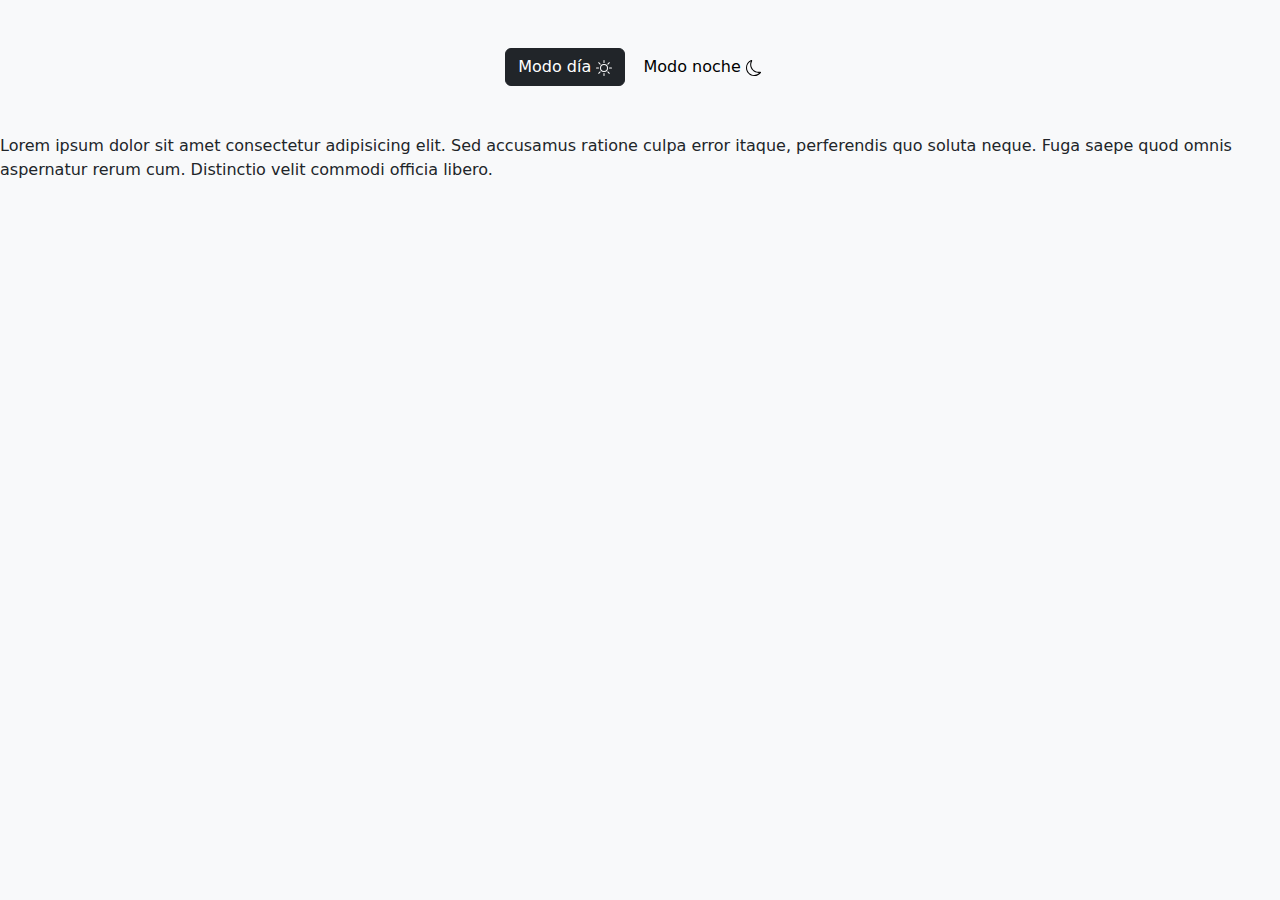
<file: Ejercicio1/Index.html>
<!DOCTYPE html>
<html lang="en">
<head>
    <meta charset="UTF-8">
    <meta name="viewport" content="width=device-width, initial-scale=1.0">
    <title>Document</title>
    <link href="https://cdn.jsdelivr.net/npm/bootstrap@5.3.3/dist/css/bootstrap.min.css" rel="stylesheet" integrity="sha384-QWTKZyjpPEjISv5WaRU9OFeRpok6YctnYmDr5pNlyT2bRjXh0JMhjY6hW+ALEwIH" crossorigin="anonymous">
    <script src="https://cdn.jsdelivr.net/npm/bootstrap@5.3.3/dist/js/bootstrap.bundle.min.js" integrity="sha384-YvpcrYf0tY3lHB60NNkmXc5s9fDVZLESaAA55NDzOxhy9GkcIdslK1eN7N6jIeHz" crossorigin="anonymous"></script>
</head>
<body class="bg-light">
    <div id="botones" class="container-fluid p-5 text-center">
        <button id="btn-light" class="btn btn-dark">
            <label>Modo día</label>
            <svg xmlns="http://www.w3.org/2000/svg" width="16" height="16" fill="currentColor" class="bi bi-brightness-high" viewBox="0 0 16 16">
                <path d="M8 11a3 3 0 1 1 0-6 3 3 0 0 1 0 6m0 1a4 4 0 1 0 0-8 4 4 0 0 0 0 8M8 0a.5.5 0 0 1 .5.5v2a.5.5 0 0 1-1 0v-2A.5.5 0 0 1 8 0m0 13a.5.5 0 0 1 .5.5v2a.5.5 0 0 1-1 0v-2A.5.5 0 0 1 8 13m8-5a.5.5 0 0 1-.5.5h-2a.5.5 0 0 1 0-1h2a.5.5 0 0 1 .5.5M3 8a.5.5 0 0 1-.5.5h-2a.5.5 0 0 1 0-1h2A.5.5 0 0 1 3 8m10.657-5.657a.5.5 0 0 1 0 .707l-1.414 1.415a.5.5 0 1 1-.707-.708l1.414-1.414a.5.5 0 0 1 .707 0m-9.193 9.193a.5.5 0 0 1 0 .707L3.05 13.657a.5.5 0 0 1-.707-.707l1.414-1.414a.5.5 0 0 1 .707 0m9.193 2.121a.5.5 0 0 1-.707 0l-1.414-1.414a.5.5 0 0 1 .707-.707l1.414 1.414a.5.5 0 0 1 0 .707M4.464 4.465a.5.5 0 0 1-.707 0L2.343 3.05a.5.5 0 1 1 .707-.707l1.414 1.414a.5.5 0 0 1 0 .708"/>
            </svg>
        </button>
        <button id="btn-dark" class="btn btn-light">
            <label>Modo noche</label>
            <svg xmlns="http://www.w3.org/2000/svg" width="16" height="16" fill="currentColor" class="bi bi-moon" viewBox="0 0 16 16">
                <path d="M6 .278a.77.77 0 0 1 .08.858 7.2 7.2 0 0 0-.878 3.46c0 4.021 3.278 7.277 7.318 7.277q.792-.001 1.533-.16a.79.79 0 0 1 .81.316.73.73 0 0 1-.031.893A8.35 8.35 0 0 1 8.344 16C3.734 16 0 12.286 0 7.71 0 4.266 2.114 1.312 5.124.06A.75.75 0 0 1 6 .278M4.858 1.311A7.27 7.27 0 0 0 1.025 7.71c0 4.02 3.279 7.276 7.319 7.276a7.32 7.32 0 0 0 5.205-2.162q-.506.063-1.029.063c-4.61 0-8.343-3.714-8.343-8.29 0-1.167.242-2.278.681-3.286"/>
            </svg>
        </button>
    </div>

    <p>Lorem ipsum dolor sit amet consectetur adipisicing elit. Sed accusamus ratione culpa error itaque, perferendis quo soluta neque. Fuga saepe quod omnis aspernatur rerum cum. Distinctio velit commodi officia libero.</p>
    <script src="https://ajax.googleapis.com/ajax/libs/jquery/3.7.1/jquery.min.js"></script>
    <script src="index.js"></script>
</body>
</html>
</file>
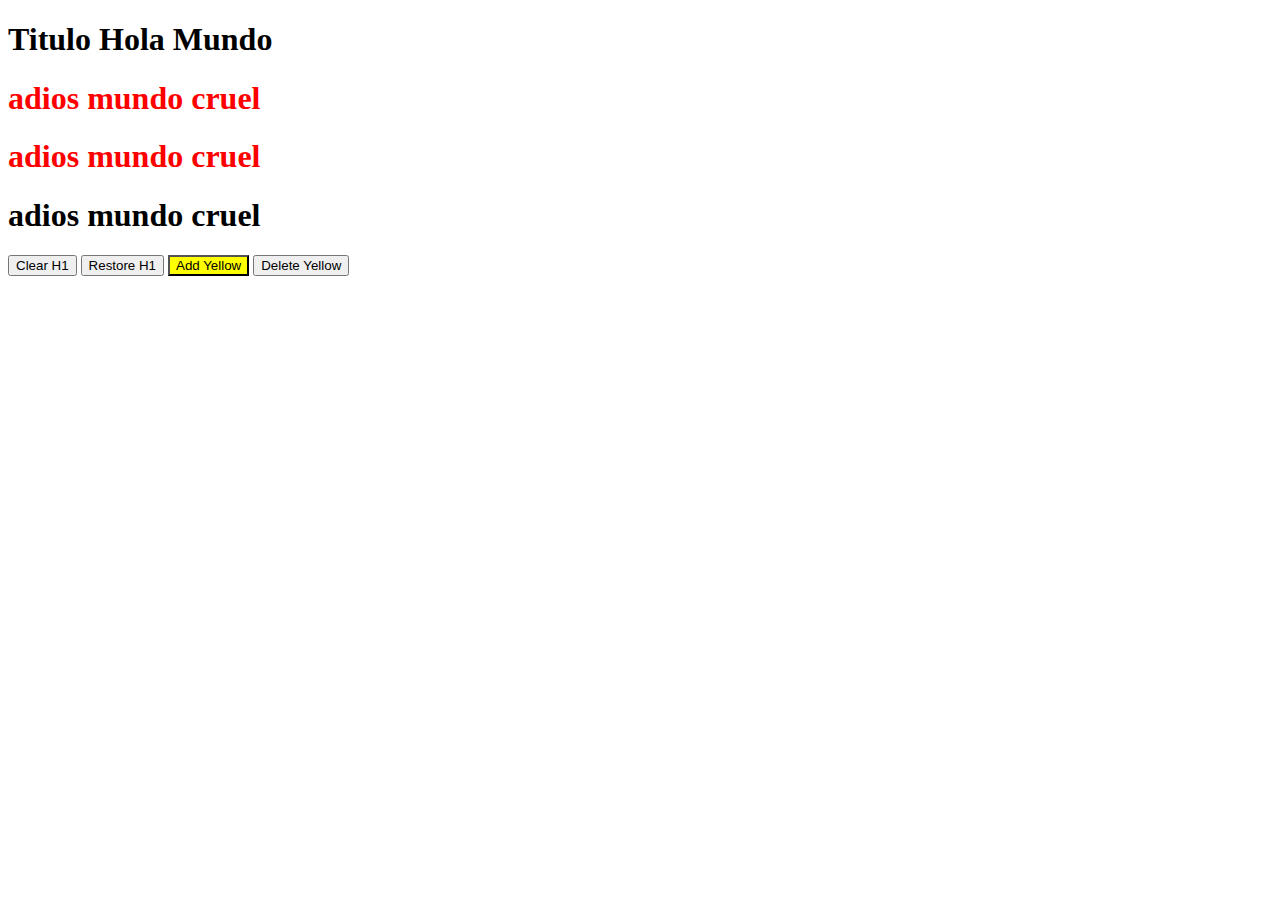
<file: Prueba1/index.html>
<!DOCTYPE html>
<html lang="en">
  <head>
    <meta charset="UTF-8" />
    <meta name="viewport" content="width=device-width, initial-scale=1.0" />
    <title>Hola Mundo</title>
    <link href="index.css" rel="stylesheet" />
  </head>
  <body>
    <h1 id="page-title">Hola Mundo</h1>
    <h1 class="red">otro h1</h1>
    <h1 class="red">otro h1</h1>
    <h1>otro h1</h1>
    <button id="btn-clear">Clear H1</button>
    <button id="btn-restore">Restore H1</button>
    <button class="btn-yellow" id="add-yellow">Add Yellow</button>
    <button id="delete-yellow">Delete Yellow</button>
    <script src="https://ajax.googleapis.com/ajax/libs/jquery/3.7.1/jquery.min.js"></script>
    <script src="index.js"></script>
  </body>
</html>
</file>
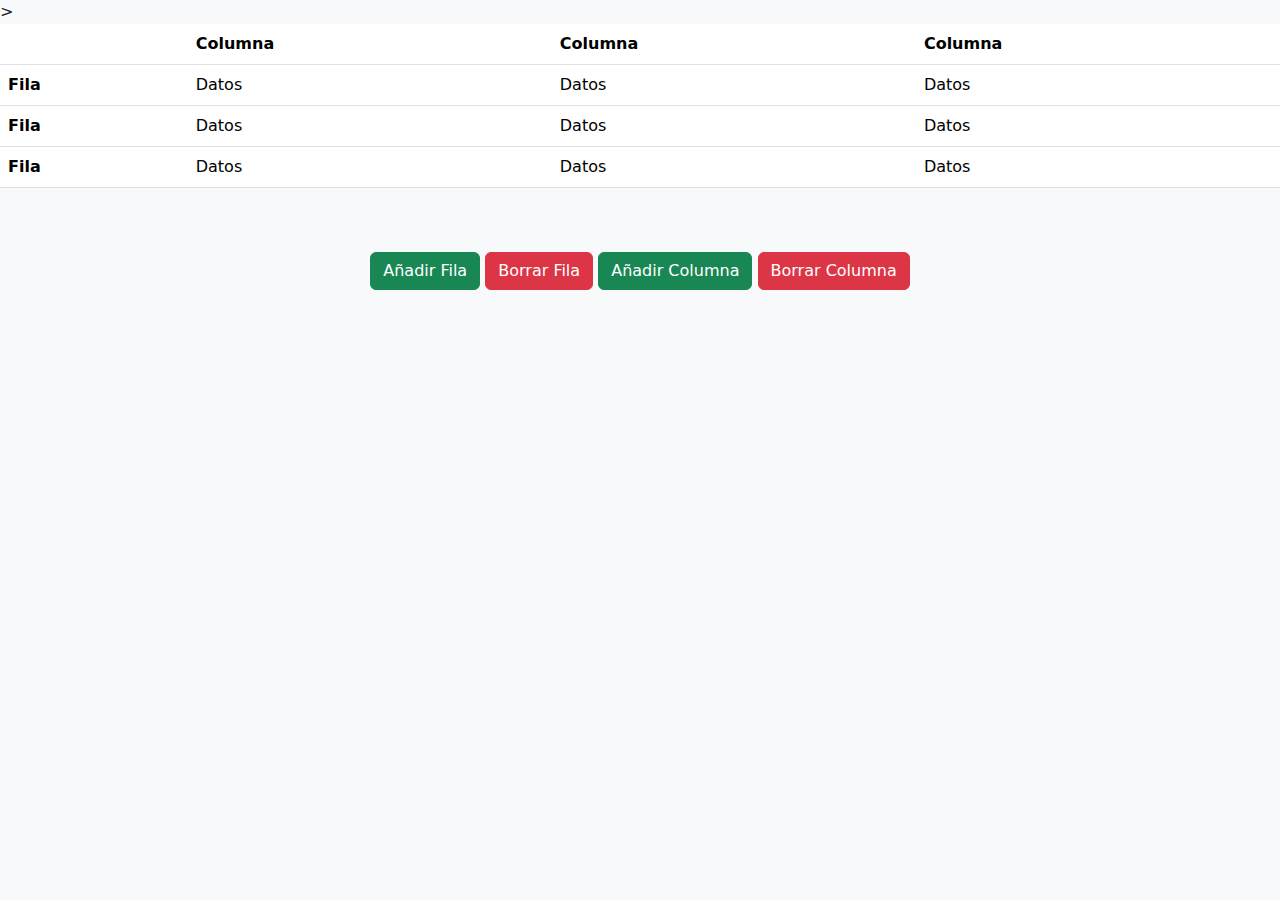
<file: Ejercicio1/EjercicioTablasDinamicas/index.html>
<!DOCTYPE html>
<html lang="en">
<head>
    <meta charset="UTF-8">
    <meta name="viewport" content="width=device-width, initial-scale=1.0">
    <title>Document</title>
    <link href="https://cdn.jsdelivr.net/npm/bootstrap@5.3.3/dist/css/bootstrap.min.css" rel="stylesheet" integrity="sha384-QWTKZyjpPEjISv5WaRU9OFeRpok6YctnYmDr5pNlyT2bRjXh0JMhjY6hW+ALEwIH" crossorigin="anonymous">
    <script src="https://cdn.jsdelivr.net/npm/bootstrap@5.3.3/dist/js/bootstrap.bundle.min.js" integrity="sha384-YvpcrYf0tY3lHB60NNkmXc5s9fDVZLESaAA55NDzOxhy9GkcIdslK1eN7N6jIeHz" crossorigin="anonymous"></script>
</head>
<body class="bg-light">

    <table class="table">
        <thead>
          <tr>
            <th scope="col"></th>></th>
            <th scope="col">Columna</th>
            <th scope="col">Columna</th>
            <th scope="col">Columna</th>
          </tr>
        </thead>
        <tbody>
          <tr>
            <th scope="row">Fila</th>
            <td>Datos</td>
            <td>Datos</td>
            <td>Datos</td>
          </tr>
          <tr>
            <th scope="row">Fila</th>
            <td>Datos</td>
            <td>Datos</td>
            <td>Datos</td>
          </tr>
          <tr>
            <th scope="row">Fila</th>
            <td>Datos</td>
            <td>Datos</td>
            <td>Datos</td>
          </tr>
        </tbody>
    </table>
    
    <div id="botones" class="container-fluid p-5 text-center">
        <button id="btn-add-fila" class="btn btn-success">
            Añadir Fila              
        </button>
        <button id="btn-remove-fila" class="btn btn-danger">
            Borrar Fila
        </button>
        <button id="btn-add-col" class="btn btn-success">
            Añadir Columna              
        </button>
        <button id="btn-remove-col" class="btn btn-danger">
            Borrar Columna
        </button>
    </div>

    <script src="https://ajax.googleapis.com/ajax/libs/jquery/3.7.1/jquery.min.js"></script>
    <script src="index.js"></script>
</body>
</html>
</file>
<file: Prueba1/index.css>
.green {
    color: green;
  }
  
  .yellow {
    color: yellow;
  }
  
  .btn-yellow {
    background-color: yellow;
  }
</file>
